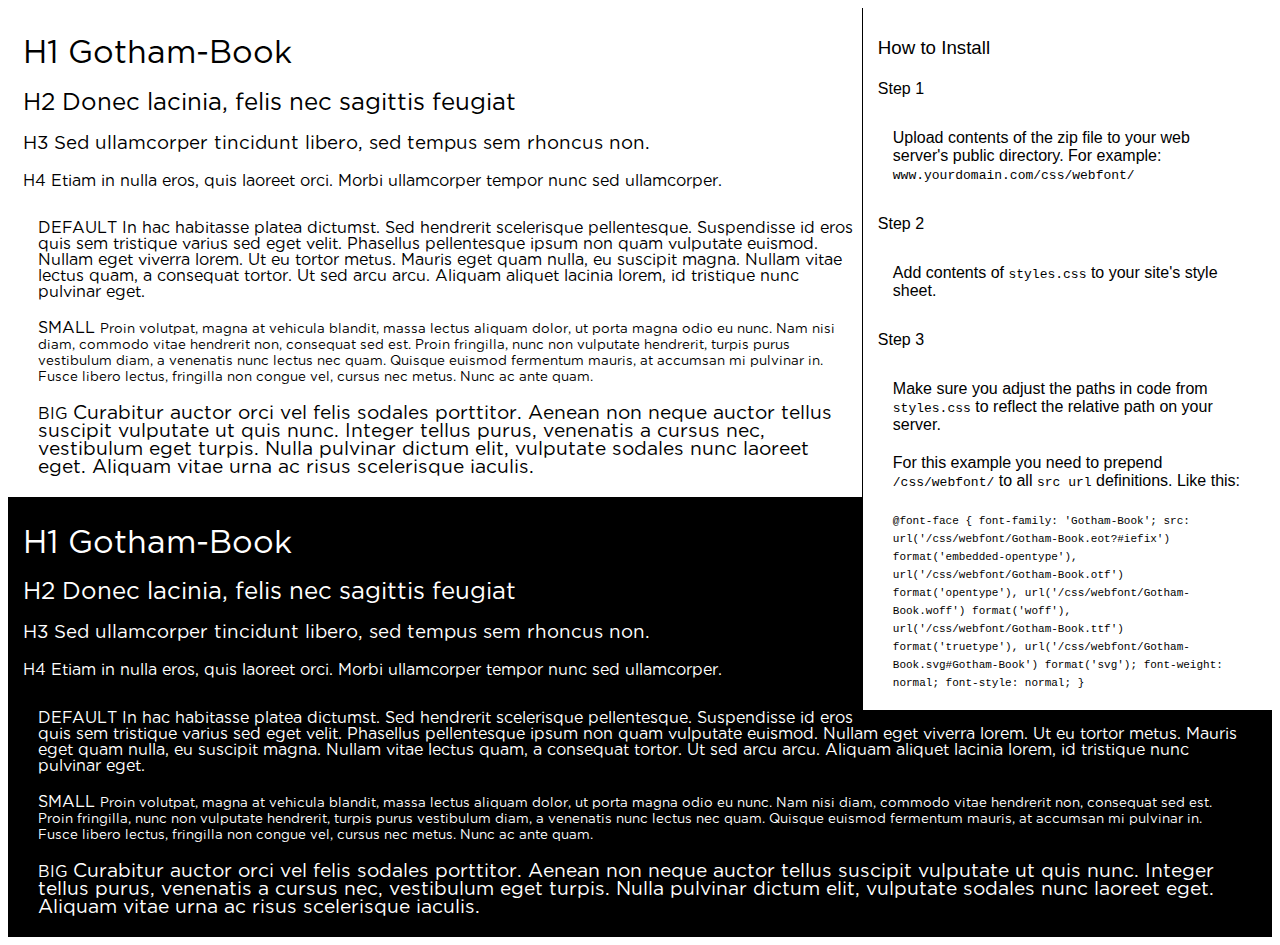
<file: Content/Fonts/preview.html>
<!DOCTYPE html>
<html>
<head>
<title>
Gotham-Book
 - Web font preview
</title>
<style type='text/css'>

@font-face {
  font-family: 'Gotham-Book';
  src: url('Gotham-Book.eot?#iefix') format('embedded-opentype'),  url('Gotham-Book.otf')  format('opentype'),
	     url('Gotham-Book.woff') format('woff'), url('Gotham-Book.ttf')  format('truetype'), url('Gotham-Book.svg#Gotham-Book') format('svg');
  font-weight: normal;
  font-style: normal;
}

body { font-family: 'Gotham-Book' !important; }
h1, h2, h3, h4 { font-weight: normal; }
.reg { color:black; background:white; }
.inverse { color:white; background:black; }
div { padding: 10px 15px; }
.right { background:white; width:30%; float: right; font-family: sans-serif; border: 1px solid black; border-width: 0 0 1px 1px;}
</style>
</head>
<body>
<div class='right'>
<h3>How to Install</h3>
<h4>Step 1</h4>
<div>
Upload contents of the zip file to your web server's public directory. For example:
<code>www.yourdomain.com/css/webfont/</code>
</div>
<h4>Step 2</h4>
<div>
Add contents of
<code>styles.css</code>
to your site's style sheet.
</div>
<h4>Step 3</h4>
<div>
Make sure you adjust the paths in code from
<code>styles.css</code>
to reflect the relative path on your server.
</div>
<div>
For this example you need to prepend
<code>/css/webfont/</code>
to all
<code>src url</code>
definitions. Like this:
</div>
<div>
<code style='font-size:11px;'>@font-face {
  font-family: 'Gotham-Book';
  src: url('/css/webfont/Gotham-Book.eot?#iefix') format('embedded-opentype'),  url('/css/webfont/Gotham-Book.otf')  format('opentype'),
	     url('/css/webfont/Gotham-Book.woff') format('woff'), url('/css/webfont/Gotham-Book.ttf')  format('truetype'), url('/css/webfont/Gotham-Book.svg#Gotham-Book') format('svg');
  font-weight: normal;
  font-style: normal;
}</code>
</div>
</div>
<div class='reg'>
<h1>
H1
Gotham-Book
</h1>
<h2>
H2
Donec lacinia, felis nec sagittis feugiat
</h2>
<h3>
H3
Sed ullamcorper tincidunt libero, sed tempus sem rhoncus non.
</h3>
<h4>
H4
Etiam in nulla eros, quis laoreet orci. Morbi ullamcorper tempor nunc sed ullamcorper.
</h4>
<div>
DEFAULT
In hac habitasse platea dictumst. Sed hendrerit scelerisque pellentesque. Suspendisse id eros quis sem tristique varius sed eget velit. Phasellus pellentesque ipsum non quam vulputate euismod. Nullam eget viverra lorem. Ut eu tortor metus. Mauris eget quam nulla, eu suscipit magna. Nullam vitae lectus quam, a consequat tortor. Ut sed arcu arcu. Aliquam aliquet lacinia lorem, id tristique nunc pulvinar eget.
</div>
<div>
SMALL
<small>
Proin volutpat, magna at vehicula blandit, massa lectus aliquam dolor, ut porta magna odio eu nunc. Nam nisi diam, commodo vitae hendrerit non, consequat sed est. Proin fringilla, nunc non vulputate hendrerit, turpis purus vestibulum diam, a venenatis nunc lectus nec quam. Quisque euismod fermentum mauris, at accumsan mi pulvinar in. Fusce libero lectus, fringilla non congue vel, cursus nec metus. Nunc ac ante quam.
</small>
</div>
<div>
BIG
<big>
Curabitur auctor orci vel felis sodales porttitor. Aenean non neque auctor tellus suscipit vulputate ut quis nunc. Integer tellus purus, venenatis a cursus nec, vestibulum eget turpis. Nulla pulvinar dictum elit, vulputate sodales nunc laoreet eget. Aliquam vitae urna ac risus scelerisque iaculis.
</big>
</div>

</div>
<div class='inverse'>
<h1>
H1
Gotham-Book
</h1>
<h2>
H2
Donec lacinia, felis nec sagittis feugiat
</h2>
<h3>
H3
Sed ullamcorper tincidunt libero, sed tempus sem rhoncus non.
</h3>
<h4>
H4
Etiam in nulla eros, quis laoreet orci. Morbi ullamcorper tempor nunc sed ullamcorper.
</h4>
<div>
DEFAULT
In hac habitasse platea dictumst. Sed hendrerit scelerisque pellentesque. Suspendisse id eros quis sem tristique varius sed eget velit. Phasellus pellentesque ipsum non quam vulputate euismod. Nullam eget viverra lorem. Ut eu tortor metus. Mauris eget quam nulla, eu suscipit magna. Nullam vitae lectus quam, a consequat tortor. Ut sed arcu arcu. Aliquam aliquet lacinia lorem, id tristique nunc pulvinar eget.
</div>
<div>
SMALL
<small>
Proin volutpat, magna at vehicula blandit, massa lectus aliquam dolor, ut porta magna odio eu nunc. Nam nisi diam, commodo vitae hendrerit non, consequat sed est. Proin fringilla, nunc non vulputate hendrerit, turpis purus vestibulum diam, a venenatis nunc lectus nec quam. Quisque euismod fermentum mauris, at accumsan mi pulvinar in. Fusce libero lectus, fringilla non congue vel, cursus nec metus. Nunc ac ante quam.
</small>
</div>
<div>
BIG
<big>
Curabitur auctor orci vel felis sodales porttitor. Aenean non neque auctor tellus suscipit vulputate ut quis nunc. Integer tellus purus, venenatis a cursus nec, vestibulum eget turpis. Nulla pulvinar dictum elit, vulputate sodales nunc laoreet eget. Aliquam vitae urna ac risus scelerisque iaculis.
</big>
</div>

</div>
</body>
</html>
</file>
